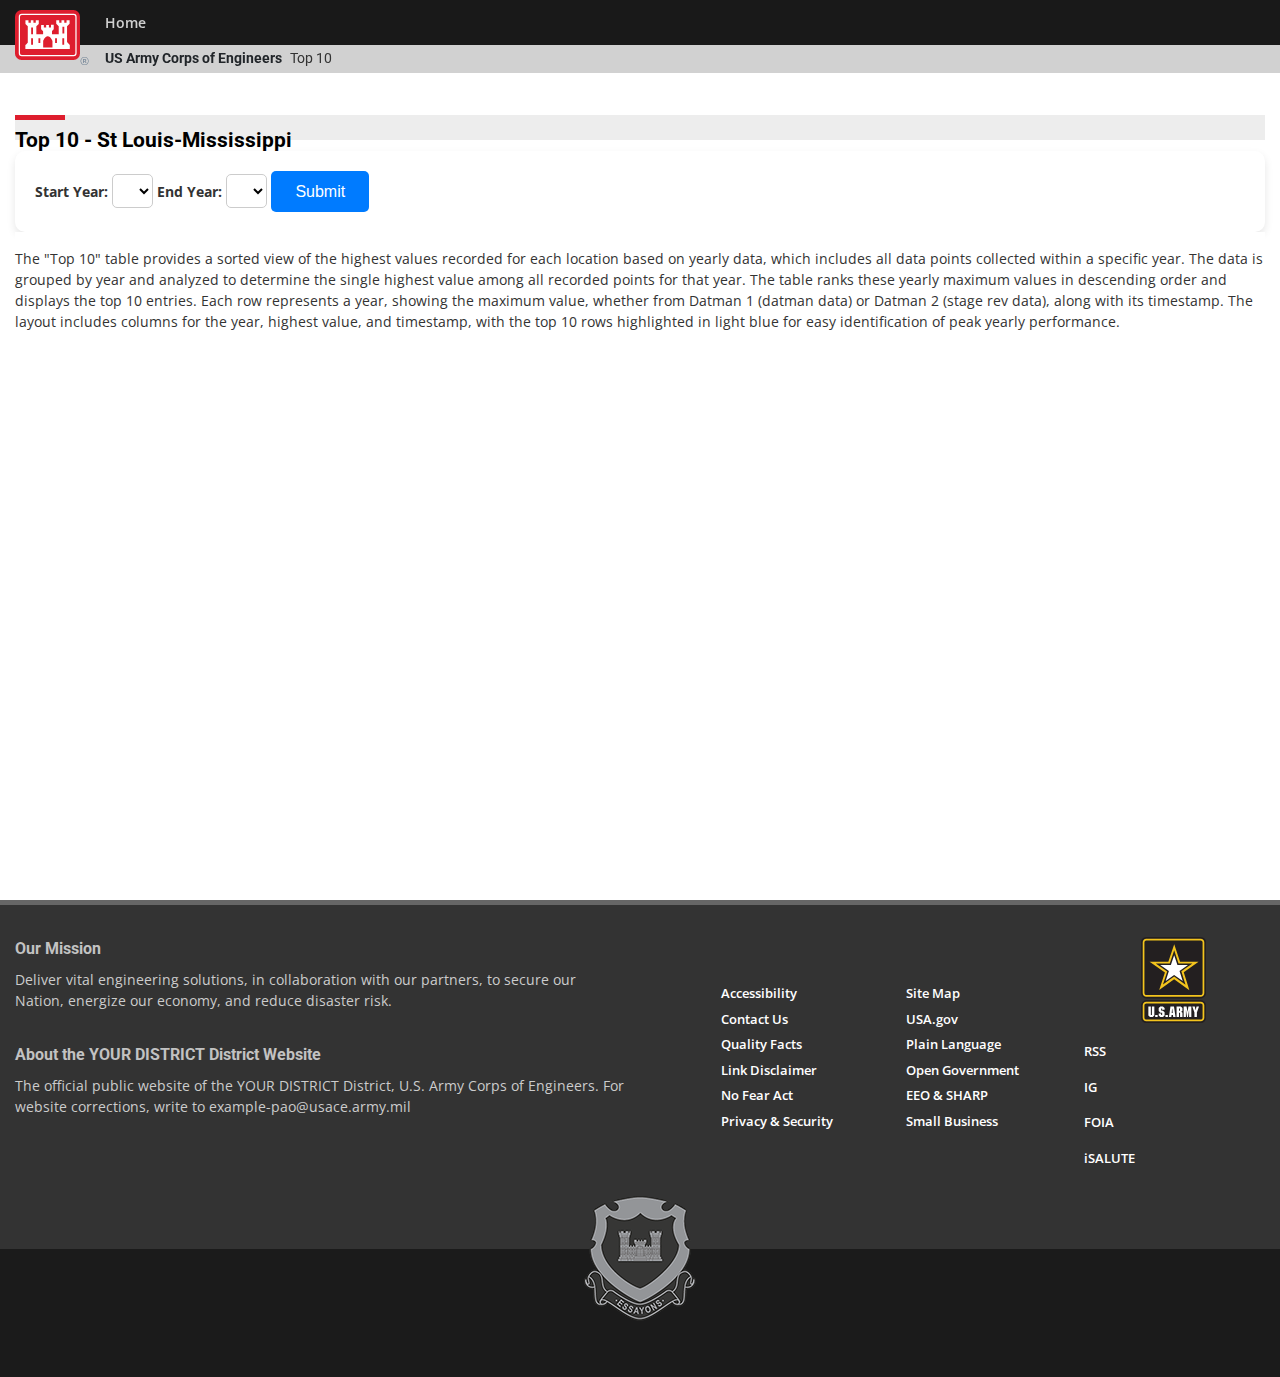
<file: index.html>
<!DOCTYPE html>
<html lang="en">
<!-- Setup url parameters -->
<script>
    const urlParams = new URLSearchParams(window.location.search);

    var office = urlParams.get('office') || 'MVS';
    console.log('office: ', office);

    var cda = urlParams.get('cda');
    console.log('cda: ', cda);

    const documentRoot = window.location.protocol + "//" + window.location.host + "/";
    console.log("documentRoot: ", documentRoot);

    let cdaDefault = null;
    if (documentRoot === `https://wm.${office.toLocaleLowerCase()}.ds.usace.army.mil/` || `http://localhost:5173/` || `https://wm.rsgis.dev/` || `https://wm-${office.toLocaleLowerCase()}coop.mvk.ds.usace.army.mil/`) {
        cdaDefault = "internal";
    } else if (documentRoot === `https://wm-${office.toLocaleLowerCase()}coop.mvk.ds.usace.army.mil/`) {
        cdaDefault = "internal-coop";
    } else {
        cdaDefault = "public";
    }
    console.log("cdaDefault: ", cdaDefault);

    if (cda === null) {
        cda = cdaDefault;
    }
    console.log("cda: ", cda);

    var type = urlParams.get('type') || null;
    console.log('type: ', type);

    var type_flow = urlParams.get('type_flow');
    console.log('type_flow: ', type_flow);

    var basin = urlParams.get('basin') || null;
    console.log('basin: ', basin);

    var gage = urlParams.get('gage') || null;
    console.log('gage: ', gage);

    var gage_2 = urlParams.get('gage_2') || null;
    console.log('gage_2: ', gage_2);

    var begin = urlParams.get('begin') || null;
    console.log('begin: ', begin);

    var end = urlParams.get('end') || null;
    console.log('end: ', end);

    var begin_2 = urlParams.get('begin_2') || null;
    console.log('begin_2: ', begin_2);

    var end_2 = urlParams.get('end_2') || null;
    console.log('end_2: ', end_2);

    var top10 = urlParams.get('top10') || null;
    console.log('top10: ', top10);
</script>

<head>
    <meta charset="UTF-8">
    <meta http-equiv="X-UA-Compatible" content="IE=edge">
    <meta name="viewport" content="width=device-width, initial-scale=1.0">
    <title>Top 10</title>
    <meta name="Description" content="U.S. Army Corps of Engineers St. Louis District Home Page" />
    <link rel="stylesheet" href="css/body.css" />
    <link rel="stylesheet" href="css/breadcrumbs.css" />
    <link rel="stylesheet" href="css/jumpMenu.css" />
    <link rel="stylesheet" href="css/sidebar.css" />
    <link rel="stylesheet" href="css/style.css" />
    <script src="js/main.js"></script>
    <script src="js/libraries/moment.min.js"></script>
    <script src="js/libraries/moment-timezone-with-data.js"></script>
    <script src="js/libraries/chart.js"></script>
    <script src="js/libraries/chartjs-adapter-moment.min.js"></script>
    <style>
        table {
            width: 100%;
            border-collapse: collapse;
        }

        th,
        td {
            border: 1px solid black;
            padding: 8px;
            text-align: left;
        }

        th {
            background-color: #f2f2f2;
        }

        body {
            font-family: Arial, sans-serif;
            background-color: #f9f9f9;
            padding: 20px;
            margin: 0;
        }

        #yearForm {
            gap: 1rem;
            margin: 0 auto;
            background: #fff;
            padding: 20px;
            border-radius: 10px;
            box-shadow: 0 4px 8px rgba(0, 0, 0, 0.1);
        }

        .form-group {
            display: flex;
            flex-direction: column;
            align-items: flex-start;
            /* Ensures the dropdown aligns to the left */
            text-align: left;
        }

        label {
            font-size: 0.9rem;
            font-weight: bold;
            margin-bottom: 0.3rem;
            color: #333;
        }

        select {
            font-size: 1rem;
            padding: 0.4rem 0.6rem;
            border: 1px solid #ccc;
            border-radius: 5px;
            background: #fff;
            outline: none;
            transition: border-color 0.3s ease;
        }

        select:focus {
            border-color: #007BFF;
        }

        button {
            font-size: 1rem;
            padding: 0.7rem 1.5rem;
            border: none;
            border-radius: 5px;
            background-color: #007BFF;
            color: white;
            cursor: pointer;
            transition: background-color 0.3s ease;
        }

        button:hover {
            background-color: #0056b3;
        }
    </style>
</head>

<body>
    <div id="page-container">
        <header id="header">
            <!--Header content populated here by JavaScript Tag at end of body -->
        </header>
        <div class="page-wrap">
            <div class="container-fluid">
                <div id="breadcrumbs">
                </div>
                <div class="page-content">
                    <sidebar id="sidebar"></sidebar>
                    <div id="topPane" class="col-md backend-cp-collapsible">
                        <div class="box-usace">
                            <h2 class="box-header-striped">
                                <span class="titleLabel title">Top 10 - St Louis-Mississippi</span>
                                <span class="rss"></span>
                            </h2>

                            <form id="yearForm" onsubmit="updateUrlParams(event)">
                                <label for="dropdown1">Start Year:</label>
                                <select id="dropdown1">
                                    <!-- Dropdown options will be populated by JavaScript -->
                                </select>

                                <label for="dropdown2">End Year:</label>
                                <select id="dropdown2">
                                    <!-- Dropdown options will be populated by JavaScript -->
                                </select>

                                <button type="submit">Submit</button>
                            </form>

                            <div class="box-content" style="background-color:white;margin:auto">
                                <div class="content">
                                    <div id="loading_top10" style="display: none;"><img src="images/loading4.gif"
                                            style='height: 50px; width: 50px;' alt="Loading..." /></div>
                                    <div id="table_container_top10_sorted"></div>
                                    <div id="table_container_top10"></div>
                                    <script src='js/top10.js'></script>
                                    <p>The "Top 10" table provides a sorted view of the highest values recorded for each
                                        location based on yearly data, which includes all data points collected within a
                                        specific year. The data is grouped by year and analyzed to determine the single
                                        highest value among all recorded points for that year. The table ranks these
                                        yearly maximum values in descending order and displays the top 10 entries. Each
                                        row represents a year, showing the maximum value, whether from Datman 1 (datman
                                        data) or Datman 2 (stage rev data), along with its timestamp. The layout
                                        includes columns for the year, highest value, and timestamp, with the top 10
                                        rows highlighted in light blue for easy identification of peak yearly
                                        performance.</p>
                                </div>
                            </div>
                        </div>
                    </div>
                </div>
            </div>
            <button id="returnTop" title="Return to Top of Page">Top</button>
        </div>
    </div>
    <footer id="footer">
        <!--Footer content populated here by script tag at end of body -->
    </footer>
    <script src="js/libraries/jQuery-3.3.6.min.js"></script>
    <script defer>
        // When the document has loaded pull in the page header and footer skins
        $(document).ready(function () {
            $('#header').load('templates/DISTRICT.header.html');
            $('#footer').load('templates/DISTRICT.footer.html');
        })
    </script>
</body>

</html>

<script>
    if (type === "top10") {
        const titleSpan = document.querySelector('.titleLabel.title');
        const headerTitle = document.querySelector('header .title'); // Adjust selector based on your header structure

        if (titleSpan) {
            titleSpan.textContent = `Top 10 ${top10} - ${gage.split('.')[0]}`; // Change this to the desired text
        }

        // Set the title in the header
        if (headerTitle) {
            headerTitle.textContent = "Top 10";
        }
    } else if (type_flow === "top10_inflow") {
        const titleSpan = document.querySelector('.titleLabel.title');
        const headerTitle = document.querySelector('header .title'); // Adjust selector based on your header structure

        if (titleSpan) {
            titleSpan.textContent = `Top 10 Inflow ${top10} - ${gage.split('.')[0]}`; // Change this to the desired text
        }

        // Set the title in the header
        if (headerTitle) {
            headerTitle.textContent = "Top 10";
        }
    } else if (type_flow === "top10_outflow") {
        const titleSpan = document.querySelector('.titleLabel.title');
        const headerTitle = document.querySelector('header .title'); // Adjust selector based on your header structure

        if (titleSpan) {
            titleSpan.textContent = `Top 10 Outflow ${top10} - ${gage.split('.')[0]}`; // Change this to the desired text
        }

        // Set the title in the header
        if (headerTitle) {
            headerTitle.textContent = "Top 10";
        }
    }
</script>

<script>
    function populateDropdowns() {
        const urlParams = new URLSearchParams(window.location.search);
        const begin = urlParams.get('begin');
        const begin_2 = urlParams.get('begin_2') || begin;
        const end = urlParams.get('end');
        const end_2 = urlParams.get('end_2') || end;
        const endYear = urlParams.get('end');

        const dropdown1 = document.getElementById('dropdown1');
        const dropdown2 = document.getElementById('dropdown2');

        dropdown1.innerHTML = '';
        dropdown2.innerHTML = '';

        // Populate dropdown1 (start year)
        for (let year = parseInt(begin); year <= endYear; year++) {
            const option = document.createElement('option');
            option.value = year;
            option.textContent = year;
            dropdown1.appendChild(option);
        }

        // Populate dropdown2 (end year)
        for (let year = parseInt(begin_2); year <= endYear; year++) {
            const option = document.createElement('option');
            option.value = year;
            option.textContent = year;
            dropdown2.appendChild(option);
        }

        // Set the values of dropdown1 and dropdown2 to match the URL parameters
        dropdown1.value = begin;
        dropdown2.value = end;

        dropdown1.addEventListener('change', function () {
            const selectedBeginYear = parseInt(dropdown1.value);
            if (selectedBeginYear > parseInt(dropdown2.value)) {
                dropdown2.value = selectedBeginYear; // Ensure dropdown2 is >= dropdown1
            }
        });

        // Ensure dropdown2 year is equal or greater than dropdown1
        if (parseInt(dropdown2.value) < parseInt(dropdown1.value)) {
            dropdown2.value = dropdown1.value;
        }
    }

    function updateUrlParams(event) {
        event.preventDefault(); // Prevent form from submitting normally

        const dropdown1 = document.getElementById('dropdown1');
        const dropdown2 = document.getElementById('dropdown2');

        const begin = dropdown1.value;
        const end = dropdown2.value;

        const urlParams = new URLSearchParams(window.location.search);

        // Update URL with new parameters
        urlParams.set('begin', begin);
        urlParams.set('end', end);

        // Build the new URL
        const newUrl = `index.html?office=${office}&type=${type}&type_flow=${type_flow}&gage=${encodeURIComponent(gage)}&gage_2=${encodeURIComponent(gage_2)}&begin=${begin}&end=${end}&begin_2=${begin}&end_2=${end}&top10=${top10}`;

        // Update the URL and navigate to the new URL
        window.location.href = newUrl; // This will redirect the user to the new URL

        console.log("Updated URL and Redirecting: ", newUrl); // Log the updated URL to the console
    }

    window.onload = populateDropdowns;
</script>
</file>
<file: css/body.css>
*, ::after, ::before {
    box-sizing: border-box;
}

.container-fluid, .page-container {
    position: relative;
}

.slideshow-title{
    display: flex;
    background:lightgray;
    width:100%;
    justify-content: center;
    padding:5px;
    border-bottom-left-radius:10px;
    border-bottom-right-radius:10px;
    border:1px solid black;


}

.container-fluid {
    width: 100%;
    padding-right: 15px;
    padding-left: 15px;
    margin-right: auto;
    margin-left: auto;
}

.page-content {
    display: flex;
    flex-wrap: wrap;
    margin-left: -15px;
    margin-right: -15px;
}

.box-usace {
    margin: 0 0 32px;
    position: relative;
}

/* ================== */
/* Return to Top Button */
#returnTop {
    display: none;
    position: fixed;
    bottom: 20px;
    right: 30px;
    z-index: 90;
    font-size: 18px;
    border: none;
    outline: none;
    background-color: red;
    color: white;
    cursor: pointer;
    padding: 15px;
    border-radius: 4px;
  }

#returnTop:hover {
    background-color: #555;
  }
</file>
<file: css/breadcrumbs.css>
#breadcrumbs {
  font-size: 14px;
  margin: auto 0;
  padding: 32px 0 20px;
  color: #ddd;
  font-family: "Font Awesome 5 Free";
}

#breadcrumbs > span:last-child > span:last-child {
  color: #999;
}

.skin-breadcrumb {
  color: #06c;
  font-weight: 900;
}

#breadcrumbs {
  font-size: 1rem;
  margin: auto 15px;
  padding-bottom: 10px;
  color: #ddd;
  font-family: "Font Awesome 5 Free";
  z-index: -1;
}

.breadcrumb-link {
  color: #06c;
  text-decoration: none;
  font-weight: 900;
}
.breadcrumb-link:nth-child(2):before,
.breadcrumb-current:before {
  content: "/";
  margin: 0 5px;
}
.breadcrumb-current {
  color: #999;
}
@media (max-width: 768px) {
  #breadcrumbs {
    padding: 10px 0;
    font-size: 0.7em;
  }
}
</file>
<file: css/jumpMenu.css>
/***** Jump Menu - START  ******/
.ac-hide {
    display: none;
}

@media screen and (max-width: 768px) {
    .ac-show-mobile-only {
        display: block
    }
}

@media screen and (min-width: 769px) {
    .ac-hide-mobile-only {
        display: block !important;
    }
}

.ac-jump-menu {
    max-width: 100%;
    min-width: 100%;
    text-overflow: ellipsis;
}

.ac-jump-menu-header {
    font-weight: bold;
    margin: 10px 0;
}

.ac-jump-menu-warning, .ac-jump-menu-success {
    display: none;
    margin: 10px 0;
}

.ac-jump-menu-success i.fa-spin {
    margin: 0 10px 0 0;
}
/***** Jump Menu - END  ******/
</file>
<file: css/sidebar.css>
.side-menu {
	display: flex;
}

/* ================== */
/* Box Header Content */
.box-usace .box-header-striped {
	font-size: 20.8px;
	font-size: 1.3rem;
	font-weight: 700;
	line-height: 22.4px;
	line-height: 1.4rem;
	margin-bottom: 0;
	z-index: 3;
	scroll-margin-top: 73px;
}

.box-usace .box-header-striped:before {
	content: " ";
	display: block;
	width: 100%;
	height: 25px;
	margin-bottom: -12px;
	background-color: #ededed;
}

.box-usace .box-header-striped:after {
	content: " ";
	display: block;
	position: absolute;
	width: 50px;
	height: 5px;
	top: 0;
	left: 0;
	background-color: #de1e2e;
	z-index: 2;
}

.title {
	font-family: Roboto, Arial, Helvetica, sans-serif;
	color: black;
}

.backend-cp-collapsible,
.backend-cp-fixed {
	overflow-x: auto;
	overflow-y: hidden;
}



/* END Box Header Content */
/* ====================== */

/* MENU CONTENT */
.box-usace .box-content {
	display: flex;
	flex-direction: column;
	padding: 16px 0 0;
	margin: 0;
}

.acAccordionMenu {
	font: 16px Arial, Hevetica, Sans-Serif;
	list-style: none;
	margin: 0;
	padding-inline-start: 0;
}
.acResponsive .usaceAccordionMenuListItem {
	border-bottom: 1px solid #EFEFEF;
}

.acAccordionMenu li {
	list-style: none;
	line-height: 20px;
}

.acResponsive a:hover,
.acResponsive span:hover {
	/* transform-origin: 15px center;
	transform: scale(1.1); */
	font-weight: bold;
}
.acResponsive a:hover img{
	transform: none;
}

.usaceAccordionMenuListItem {
	position: relative;
}

.usaceAccordionMenuListItem div.lvl0 a {
	text-decoration: none;
}

.acResponsive .listItem a,
.acResponsive .listItem span {
	padding: 10px 15px !important;
	display: block;
}

div.listItem {
	border-bottom:solid 1px;
}

div.listItem a {
	color: #333;
	vertical-align: middle;
}

div.listItem a > img {
	width: 30px;
	height: auto;
	vertical-align: middle;
	margin-top: -3px;
	text-transform: none;
}

.col-md,
.col-md-3 {
	position: relative;
	width: 100%;
	padding-right: 15px;
	padding-left: 15px;
}

/* Mobile Content */
@media (min-width: 769px) {
	.col-md-3 {
		-ms-flex: 0 0 25%;
		flex: 0 0 25%;
	}

	.col-md {
		-ms-flex-preferred-size: 0;
		flex-basis: 0;
		-ms-flex-positive: 1;
		flex-grow: 1;
		max-width: 100%;
	}
}
@media only screen and (max-width: 769px) {
	.box-usace .box-header-striped {
		scroll-margin-top: 109px;
	}
}

@media only screen and (max-width: 502px) {
	.box-usace .box-header-striped {
		scroll-margin-top: 125px;
	}
}
</file>
<file: css/style.css>
/*** ===================================================================================== ***/
/*** YOUR REPORT STYLE GOES HERE ***/
/*** ===================================================================================== ***/
#customers {
    border-collapse: collapse;
    width: 100%;
	margin-top: 5px;
	margin-bottom: 25px;
}

#customers th {
    padding-top: 10px;
    padding-bottom: 10px;
    text-align: left;
    background-color: darkblue;
    color: white;
}

#customers td, #customers th {
	border: 1px solid #ddd;
	padding: 5px;
}

#customers th a {
	color: white;
	text-decoration: none;
}

#customers td a {
	color: black;
	text-decoration: none;
}

#customers td a:hover, #customers th a:hover {
	text-decoration: underline;
}

#customers tr:nth-child(even){
	background-color: #f2f2f2;
	
}

#customers tr:hover {background-color: #ddd;}

.blinking-text {
	color: red;
	animation: blink 1s infinite;
}
@keyframes blink {
	0% { opacity: 1; }
	50% { opacity: 0; }
	100% { opacity: 1; }
}
</file>
